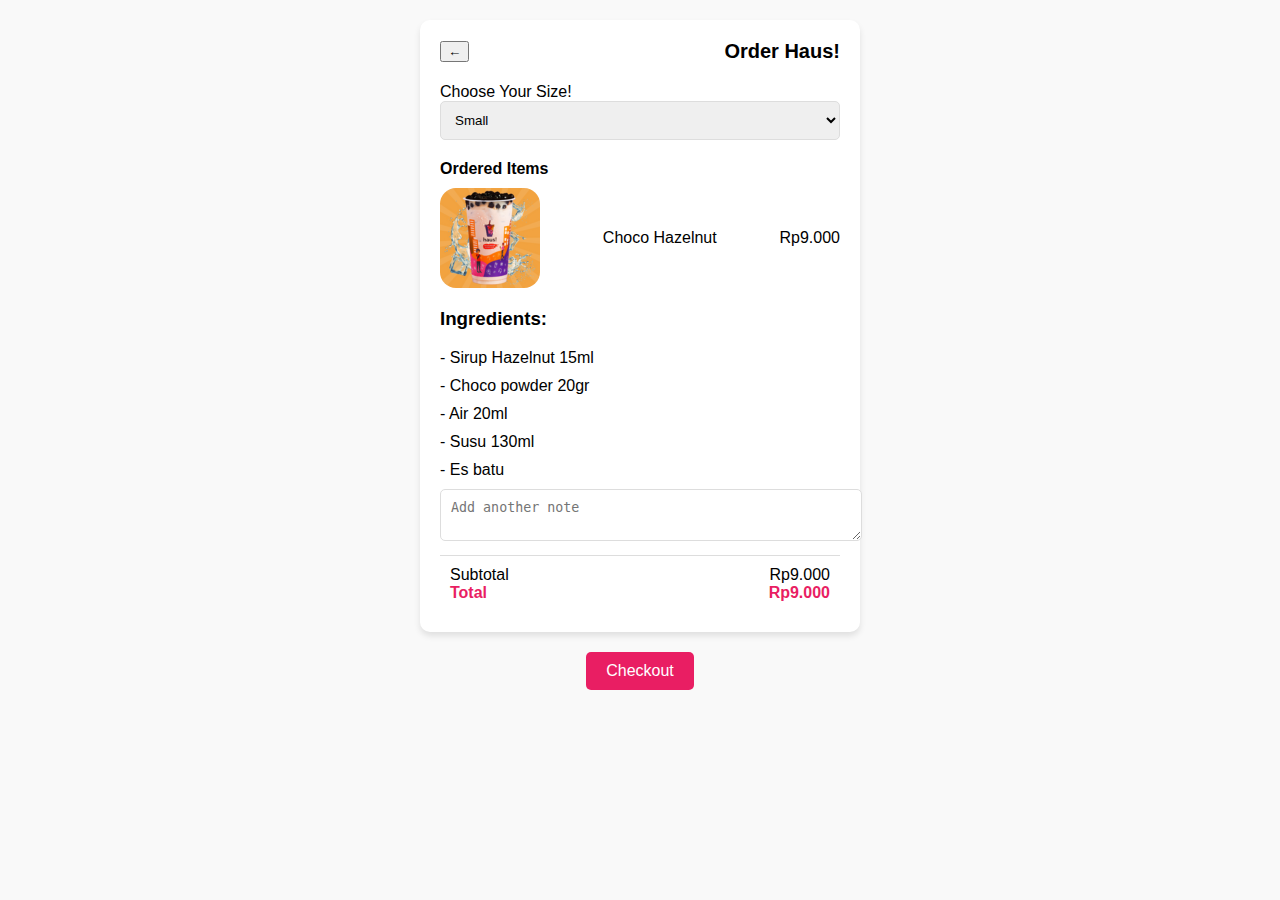
<file: chocohazelnut.html>
<!DOCTYPE html>
<html lang="en">
<head>
    <meta charset="UTF-8">
    <meta name="viewport" content="width=device-width, initial-scale=1.0">
    <title>Order Page</title>
    <style>
        body {
            font-family: Arial, sans-serif;
            margin: 0;
            padding: 0;
            background-color: #f9f9f9;
        }

        .container {
            max-width: 400px;
            margin: 20px auto;
            background: #fff;
            border-radius: 10px;
            box-shadow: 0 4px 6px rgba(0, 0, 0, 0.1);
            padding: 20px;
        }

        .header {
            display: flex;
            align-items: center;
            justify-content: space-between;
            margin-bottom: 20px;
        }

        .header h1 {
            font-size: 20px;
            margin: 0;
        }

        .order-type {
            display: flex;
            flex-direction: column;
            margin-bottom: 20px;
        }

        .order-type select {
            padding: 10px;
            border: 1px solid #ddd;
            border-radius: 5px;
        }

        .related-menu {
            margin-bottom: 20px;
        }

        .related-menu h2 {
            font-size: 16px;
            margin-bottom: 10px;
        }

        .menu-items {
            display: flex;
            gap: 10px;
        }

        .menu-item {
            text-align: center;
            background: #f1f1f1;
            padding: 10px;
            border-radius: 5px;
            width: 45%;
        }

        .menu-item img {
            max-width: 100%;
            border-radius: 5px;
        }

        .menu-item p {
            margin: 5px 0;
        }

        .ordered-items {
            margin-bottom: 20px;
        }

        .ordered-items h2 {
            font-size: 16px;
            margin-bottom: 10px;
        }

        .ordered-item {
            display: flex;
            justify-content: space-between;
            align-items: center;
            margin-bottom: 10px;
        }

        .ordered-items img {
            border-radius: 1rem;
        }

        .payment-details {
            padding: 10px;
            border-top: 1px solid #ddd;
        }

        .payment-details h3 {
            font-size: 16px;
            margin-bottom: 5px;
        }

        .payment-row {
            display: flex;
            justify-content: space-between;
        }

        .total {
            font-weight: bold;
            color: #e91e63;
        }

        .add-note {
            margin-bottom: 10px;
        }

        textarea {
            width: 100%;
            padding: 10px;
            border: 1px solid #ddd;
            border-radius: 5px;
        }

        .ingredients {
            margin-top: 10px;
        }
        .ingredients p {
            margin: 10px 0;
        }
        
    </style>
<!DOCTYPE html>
<html lang="en">
<head>
    <meta charset="UTF-8">
    <meta name="viewport" content="width=device-width, initial-scale=1.0">
    <title>Order HAUS!</title>
</head>
<body>
    <div class="container">
        <div class="header">
            <button onclick="window.location.href='index.html'">&larr;</button>
            <h1>Order Haus!</h1>
        </div>

        <div class="order-type">
            <label for="orderType">Choose Your Size!</label>
            <select id="orderType" onchange="updatePrice()">
                <option value="9000">Small</option>
                <option value="11000">Medium</option>
                <option value="15000">Large</option>
            </select>
        </div>

        <div class="ordered-items">
            <h2>Ordered Items</h2>
            <div class="ordered-item">
                <img src="img/menu/4.100px.png" alt="Ice Cofee">
                <p>Choco Hazelnut</p>
                <span id="itemPrice">Rp9.000</span>
            </div>
        </div>

        <div class="ingredients">
            <h3>Ingredients:</h3>
            <p>- Sirup Hazelnut 15ml</p>
            <p>- Choco powder 20gr</p>
            <p>- Air 20ml</p>
            <p>- Susu 130ml</p>
            <p>- Es batu</p>
        </div>

        <div class="add-note">
            <textarea placeholder="Add another note"></textarea>
        </div>

        <div class="payment-details">
            <div class="payment-row">
                <span>Subtotal</span>
                <span id="subtotal">Rp9.000</span>
            </div>
            <div class="payment-row total">
                <span>Total</span>
                <span id="total">Rp9.000</span>
            </div>
        </div>
    </div>
    <div class="checkout-section" style="text-align: center; margin-top: 20px;">
    <a href="payment.html">
            <button style="
                background-color:#e91e63; 
                color: white; 
                border: none; 
                padding: 10px 20px; 
                font-size: 16px; 
                border-radius: 5px;
                cursor: pointer;">
                Checkout
            </button>
        </a>
</div>

    <script>
        function updatePrice() {
            const orderType = document.getElementById("orderType");
            const selectedPrice = parseInt(orderType.value);

            // Update item price
            document.getElementById("itemPrice").innerText = "Rp" + selectedPrice.toLocaleString();

            // Update subtotal
            document.getElementById("subtotal").innerText = "Rp" + selectedPrice.toLocaleString();

            // Update total price
            document.getElementById("total").innerText = "Rp" + selectedPrice.toLocaleString();
        }
    </script>
</body>
</html>
</file>
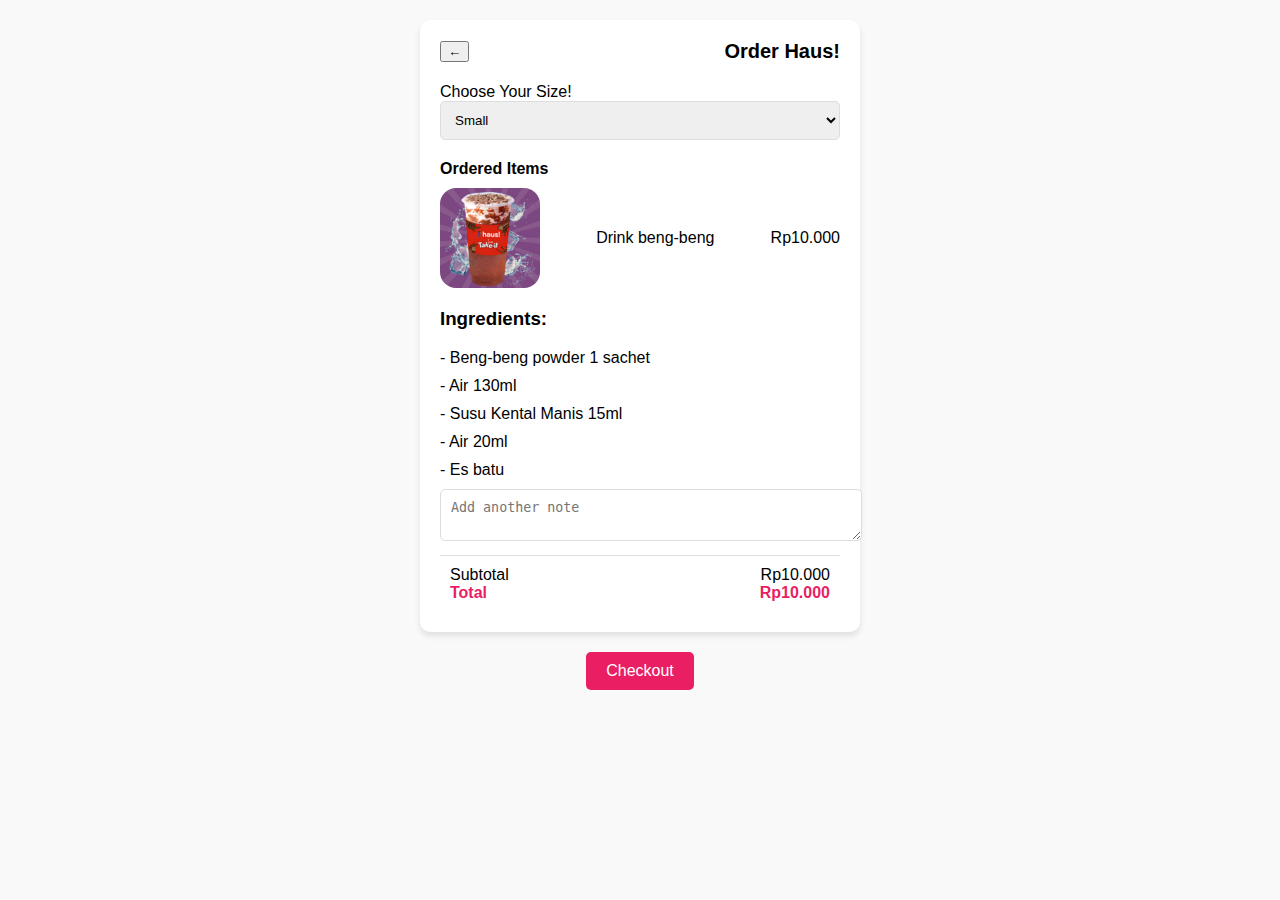
<file: drinkbengbeng.html>
<!DOCTYPE html>
<html lang="en">
<head>
    <meta charset="UTF-8">
    <meta name="viewport" content="width=device-width, initial-scale=1.0">
    <title>Order Page</title>
    <style>
        body {
            font-family: Arial, sans-serif;
            margin: 0;
            padding: 0;
            background-color: #f9f9f9;
        }

        .container {
            max-width: 400px;
            margin: 20px auto;
            background: #fff;
            border-radius: 10px;
            box-shadow: 0 4px 6px rgba(0, 0, 0, 0.1);
            padding: 20px;
        }

        .header {
            display: flex;
            align-items: center;
            justify-content: space-between;
            margin-bottom: 20px;
        }

        .header h1 {
            font-size: 20px;
            margin: 0;
        }

        .order-type {
            display: flex;
            flex-direction: column;
            margin-bottom: 20px;
        }

        .order-type select {
            padding: 10px;
            border: 1px solid #ddd;
            border-radius: 5px;
        }

        .related-menu {
            margin-bottom: 20px;
        }

        .related-menu h2 {
            font-size: 16px;
            margin-bottom: 10px;
        }

        .menu-items {
            display: flex;
            gap: 10px;
        }

        .menu-item {
            text-align: center;
            background: #f1f1f1;
            padding: 10px;
            border-radius: 5px;
            width: 45%;
        }

        .menu-item img {
            max-width: 100%;
            border-radius: 5px;
        }

        .menu-item p {
            margin: 5px 0;
        }

        .ordered-items {
            margin-bottom: 20px;
        }

        .ordered-items h2 {
            font-size: 16px;
            margin-bottom: 10px;
        }

        .ordered-item {
            display: flex;
            justify-content: space-between;
            align-items: center;
            margin-bottom: 10px;
        }

        .ordered-items img {
            border-radius: 1rem;
        }

        .payment-details {
            padding: 10px;
            border-top: 1px solid #ddd;
        }

        .payment-details h3 {
            font-size: 16px;
            margin-bottom: 5px;
        }

        .payment-row {
            display: flex;
            justify-content: space-between;
        }

        .total {
            font-weight: bold;
            color: #e91e63;
        }

        .add-note {
            margin-bottom: 10px;
        }

        textarea {
            width: 100%;
            padding: 10px;
            border: 1px solid #ddd;
            border-radius: 5px;
        }

        .ingredients {
            margin-top: 10px;
        }
        .ingredients p {
            margin: 10px 0;
        }
        
    </style>
<!DOCTYPE html>
<html lang="en">
<head>
    <meta charset="UTF-8">
    <meta name="viewport" content="width=device-width, initial-scale=1.0">
    <title>Order HAUS!</title>
</head>
<body>
    <div class="container">
        <div class="header">
            <button onclick="window.location.href='index.html'">&larr;</button>
            <h1>Order Haus!</h1>
        </div>

        <div class="order-type">
            <label for="orderType">Choose Your Size!</label>
            <select id="orderType" onchange="updatePrice()">
                <option value="10000">Small</option>
                <option value="12000">Medium</option>
                <option value="16000">Large</option>
            </select>
        </div>

        <div class="ordered-items">
            <h2>Ordered Items</h2>
            <div class="ordered-item">
                <img src="img/menu/2.100px.png" alt="Ice Cofee">
                <p>Drink beng-beng</p>
                <span id="itemPrice">Rp10.000</span>
            </div>
        </div>

        <div class="ingredients">
            <h3>Ingredients:</h3>
            <p>- Beng-beng powder 1 sachet</p>
            <p>- Air 130ml</p>
            <p>- Susu Kental Manis 15ml</p>
            <p>- Air 20ml</p>
            <p>- Es batu</p>
        </div>

        <div class="add-note">
            <textarea placeholder="Add another note"></textarea>
        </div>

        <div class="payment-details">
            <div class="payment-row">
                <span>Subtotal</span>
                <span id="subtotal">Rp10.000</span>
            </div>
            <div class="payment-row total">
                <span>Total</span>
                <span id="total">Rp10.000</span>
            </div>
        </div>
    </div>
    <div class="checkout-section" style="text-align: center; margin-top: 20px;">
    <a href="payment.html">
            <button style="
                background-color:#e91e63; 
                color: white; 
                border: none; 
                padding: 10px 20px; 
                font-size: 16px; 
                border-radius: 5px;
                cursor: pointer;">
                Checkout
            </button>
        </a>
</div>

    <script>
        function updatePrice() {
            const orderType = document.getElementById("orderType");
            const selectedPrice = parseInt(orderType.value);

            // Update item price
            document.getElementById("itemPrice").innerText = "Rp" + selectedPrice.toLocaleString();

            // Update subtotal
            document.getElementById("subtotal").innerText = "Rp" + selectedPrice.toLocaleString();

            // Update total price
            document.getElementById("total").innerText = "Rp" + selectedPrice.toLocaleString();
        }
    </script>
</body>
</html>
</file>
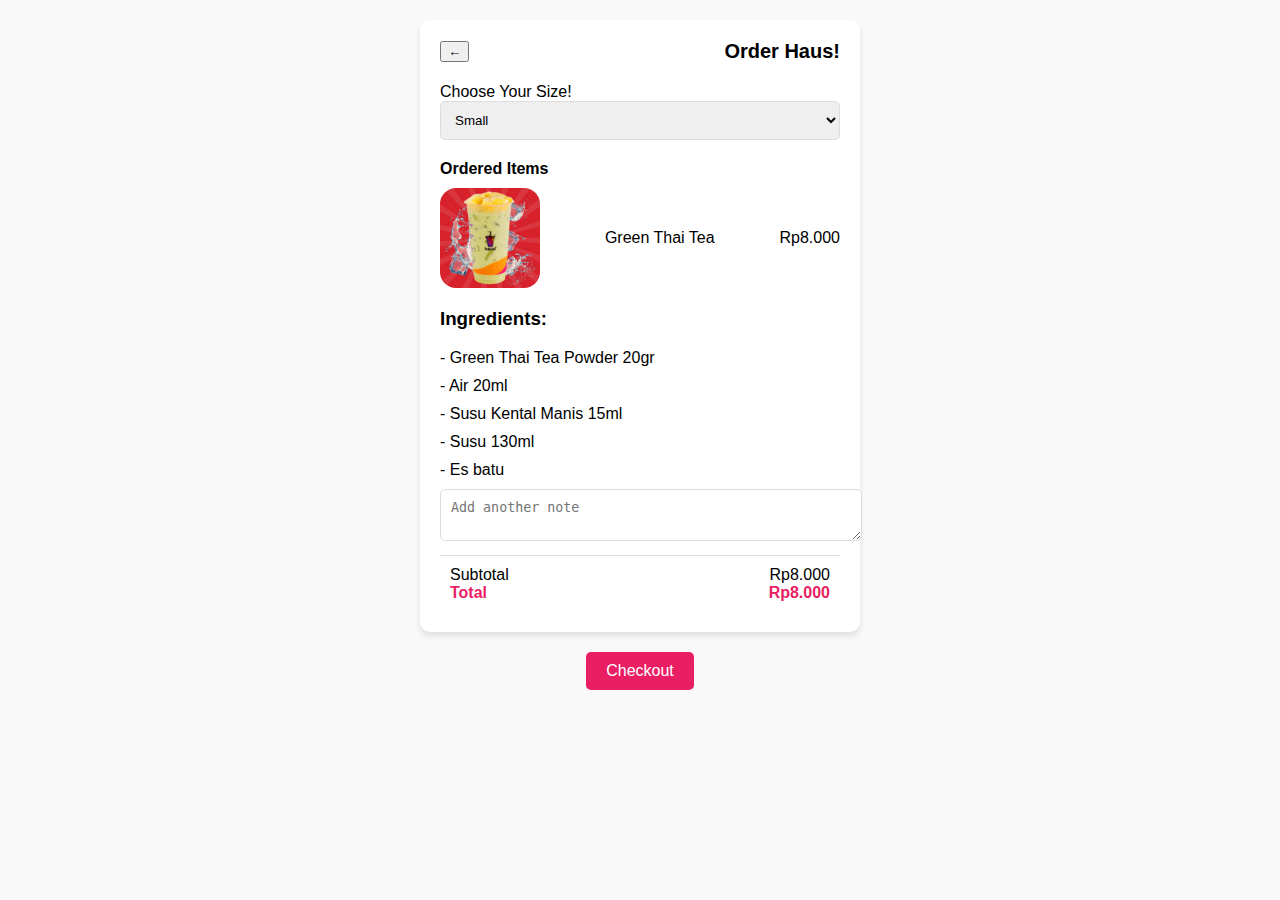
<file: greenthea.html>
<!DOCTYPE html>
<html lang="en">
<head>
    <meta charset="UTF-8">
    <meta name="viewport" content="width=device-width, initial-scale=1.0">
    <title>Order Page</title>
    <style>
        body {
            font-family: Arial, sans-serif;
            margin: 0;
            padding: 0;
            background-color: #f9f9f9;
        }

        .container {
            max-width: 400px;
            margin: 20px auto;
            background: #fff;
            border-radius: 10px;
            box-shadow: 0 4px 6px rgba(0, 0, 0, 0.1);
            padding: 20px;
        }

        .header {
            display: flex;
            align-items: center;
            justify-content: space-between;
            margin-bottom: 20px;
        }

        .header h1 {
            font-size: 20px;
            margin: 0;
        }

        .order-type {
            display: flex;
            flex-direction: column;
            margin-bottom: 20px;
        }

        .order-type select {
            padding: 10px;
            border: 1px solid #ddd;
            border-radius: 5px;
        }

        .related-menu {
            margin-bottom: 20px;
        }

        .related-menu h2 {
            font-size: 16px;
            margin-bottom: 10px;
        }

        .menu-items {
            display: flex;
            gap: 10px;
        }

        .menu-item {
            text-align: center;
            background: #f1f1f1;
            padding: 10px;
            border-radius: 5px;
            width: 45%;
        }

        .menu-item img {
            max-width: 100%;
            border-radius: 5px;
        }

        .menu-item p {
            margin: 5px 0;
        }

        .ordered-items {
            margin-bottom: 20px;
        }

        .ordered-items h2 {
            font-size: 16px;
            margin-bottom: 10px;
        }

        .ordered-item {
            display: flex;
            justify-content: space-between;
            align-items: center;
            margin-bottom: 10px;
        }

        .ordered-items img {
            border-radius: 1rem;
        }

        .payment-details {
            padding: 10px;
            border-top: 1px solid #ddd;
        }

        .payment-details h3 {
            font-size: 16px;
            margin-bottom: 5px;
        }

        .payment-row {
            display: flex;
            justify-content: space-between;
        }

        .total {
            font-weight: bold;
            color: #e91e63;
        }

        .add-note {
            margin-bottom: 10px;
        }

        textarea {
            width: 100%;
            padding: 10px;
            border: 1px solid #ddd;
            border-radius: 5px;
        }

        .ingredients {
            margin-top: 10px;
        }
        .ingredients p {
            margin: 10px 0;
        }
        
    </style>
<!DOCTYPE html>
<html lang="en">
<head>
    <meta charset="UTF-8">
    <meta name="viewport" content="width=device-width, initial-scale=1.0">
    <title>Order HAUS!</title>
</head>
<body>
    <div class="container">
        <div class="header">
            <button onclick="window.location.href='index.html'">&larr;</button>
            <h1>Order Haus!</h1>
        </div>

        <div class="order-type">
            <label for="orderType">Choose Your Size!</label>
            <select id="orderType" onchange="updatePrice()">
                <option value="8000">Small</option>
                <option value="10000">Medium</option>
                <option value="15000">Large</option>
            </select>
        </div>

        <div class="ordered-items">
            <h2>Ordered Items</h2>
            <div class="ordered-item">
                <img src="img/menu/3.100px.png" alt="Ice Cofee">
                <p>Green Thai Tea</p>
                <span id="itemPrice">Rp8.000</span>
            </div>
        </div>

        <div class="ingredients">
            <h3>Ingredients:</h3>
            <p>- Green Thai Tea Powder 20gr</p>
            <p>- Air 20ml</p>
            <p>- Susu Kental Manis 15ml</p>
            <p>- Susu 130ml</p>
            <p>- Es batu</p>
        </div>

        <div class="add-note">
            <textarea placeholder="Add another note"></textarea>
        </div>

        <div class="payment-details">
            <div class="payment-row">
                <span>Subtotal</span>
                <span id="subtotal">Rp8.000</span>
            </div>
            <div class="payment-row total">
                <span>Total</span>
                <span id="total">Rp8.000</span>
            </div>
        </div>
    </div>
    <div class="checkout-section" style="text-align: center; margin-top: 20px;">
    <a href="payment.html">
            <button style="
                background-color:#e91e63; 
                color: white; 
                border: none; 
                padding: 10px 20px; 
                font-size: 16px; 
                border-radius: 5px;
                cursor: pointer;">
                Checkout
            </button>
        </a>
</div>

    <script>
        function updatePrice() {
            const orderType = document.getElementById("orderType");
            const selectedPrice = parseInt(orderType.value);

            // Update item price
            document.getElementById("itemPrice").innerText = "Rp" + selectedPrice.toLocaleString();

            // Update subtotal
            document.getElementById("subtotal").innerText = "Rp" + selectedPrice.toLocaleString();

            // Update total price
            document.getElementById("total").innerText = "Rp" + selectedPrice.toLocaleString();
        }
    </script>
</body>
</html>
</file>
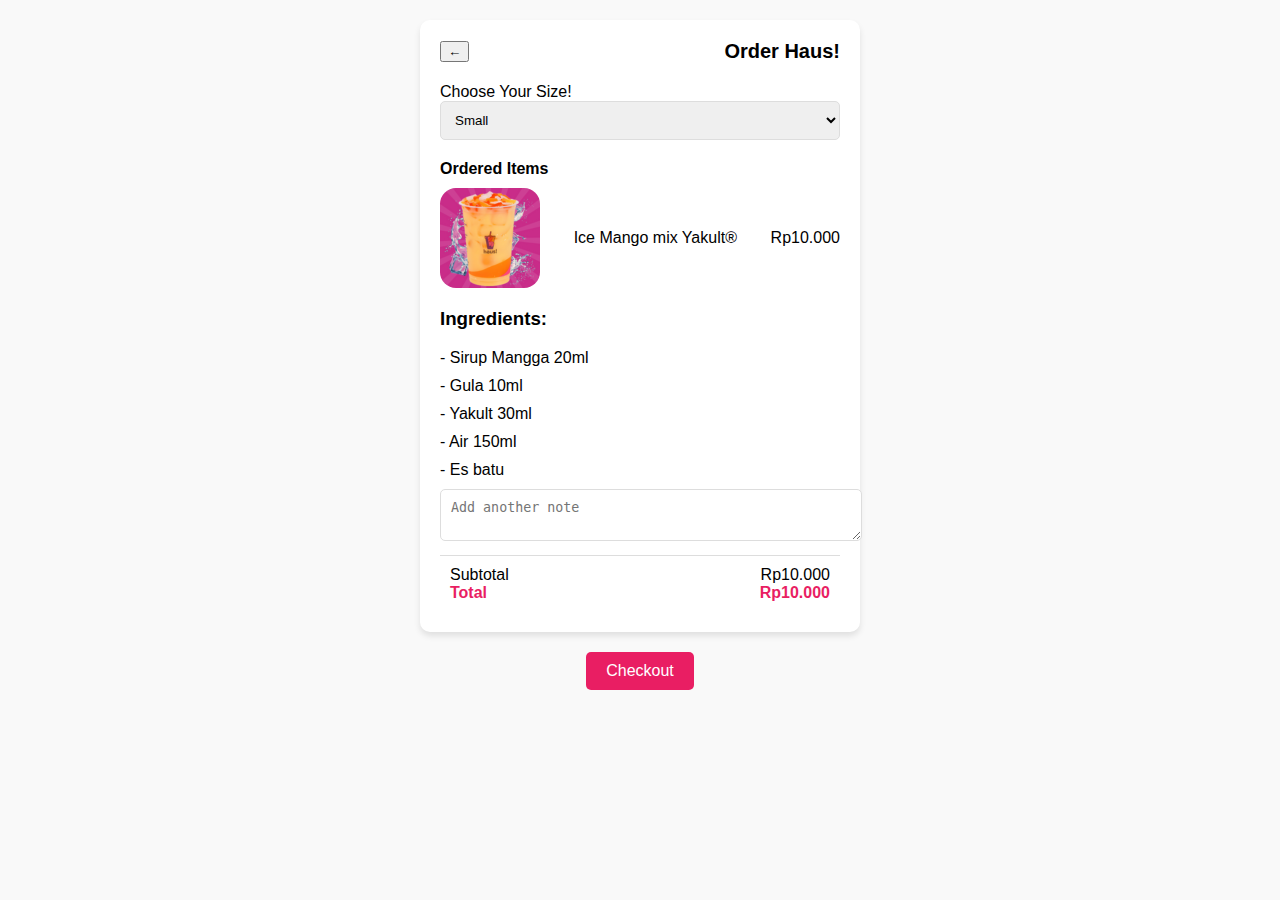
<file: icemango.html>
<!DOCTYPE html>
<html lang="en">
<head>
    <meta charset="UTF-8">
    <meta name="viewport" content="width=device-width, initial-scale=1.0">
    <title>Order Page</title>
    <style>
        body {
            font-family: Arial, sans-serif;
            margin: 0;
            padding: 0;
            background-color: #f9f9f9;
        }

        .container {
            max-width: 400px;
            margin: 20px auto;
            background: #fff;
            border-radius: 10px;
            box-shadow: 0 4px 6px rgba(0, 0, 0, 0.1);
            padding: 20px;
        }

        .header {
            display: flex;
            align-items: center;
            justify-content: space-between;
            margin-bottom: 20px;
        }

        .header h1 {
            font-size: 20px;
            margin: 0;
        }

        .order-type {
            display: flex;
            flex-direction: column;
            margin-bottom: 20px;
        }

        .order-type select {
            padding: 10px;
            border: 1px solid #ddd;
            border-radius: 5px;
        }

        .related-menu {
            margin-bottom: 20px;
        }

        .related-menu h2 {
            font-size: 16px;
            margin-bottom: 10px;
        }

        .menu-items {
            display: flex;
            gap: 10px;
        }

        .menu-item {
            text-align: center;
            background: #f1f1f1;
            padding: 10px;
            border-radius: 5px;
            width: 45%;
        }

        .menu-item img {
            max-width: 100%;
            border-radius: 5px;
        }

        .menu-item p {
            margin: 5px 0;
        }

        .ordered-items {
            margin-bottom: 20px;
        }

        .ordered-items h2 {
            font-size: 16px;
            margin-bottom: 10px;
        }

        .ordered-item {
            display: flex;
            justify-content: space-between;
            align-items: center;
            margin-bottom: 10px;
        }

        .ordered-items img {
            border-radius: 1rem;
        }

        .payment-details {
            padding: 10px;
            border-top: 1px solid #ddd;
        }

        .payment-details h3 {
            font-size: 16px;
            margin-bottom: 5px;
        }

        .payment-row {
            display: flex;
            justify-content: space-between;
        }

        .total {
            font-weight: bold;
            color: #e91e63;
        }

        .add-note {
            margin-bottom: 10px;
        }

        textarea {
            width: 100%;
            padding: 10px;
            border: 1px solid #ddd;
            border-radius: 5px;
        }

        .ingredients {
            margin-top: 10px;
        }
        .ingredients p {
            margin: 10px 0;
        }
        
    </style>
<!DOCTYPE html>
<html lang="en">
<head>
    <meta charset="UTF-8">
    <meta name="viewport" content="width=device-width, initial-scale=1.0">
    <title>Order HAUS!</title>
</head>
<body>
    <div class="container">
        <div class="header">
            <button onclick="window.location.href='index.html'">&larr;</button>
            <h1>Order Haus!</h1>
        </div>

        <div class="order-type">
            <label for="orderType">Choose Your Size!</label>
            <select id="orderType" onchange="updatePrice()">
                <option value="10000">Small</option>
                <option value="12000">Medium</option>
                <option value="15000">Large</option>
            </select>
        </div>

        <div class="ordered-items">
            <h2>Ordered Items</h2>
            <div class="ordered-item">
                <img src="img/menu/1.100px.png" alt="Ice Cofee">
                <p>Ice Mango mix Yakult®</p>
                <span id="itemPrice">Rp10.000</span>
            </div>
        </div>

        <div class="ingredients">
            <h3>Ingredients:</h3>
            <p>- Sirup Mangga 20ml</p>
            <p>- Gula 10ml</p>
            <p>- Yakult 30ml</p>
            <p>- Air 150ml</p>
            <p>- Es batu</p>
        </div>

        <div class="add-note">
            <textarea placeholder="Add another note"></textarea>
        </div>

        <div class="payment-details">
            <div class="payment-row">
                <span>Subtotal</span>
                <span id="subtotal">Rp10.000</span>
            </div>
            <div class="payment-row total">
                <span>Total</span>
                <span id="total">Rp10.000</span>
            </div>
        </div>
    </div>
    <div class="checkout-section" style="text-align: center; margin-top: 20px;">
    <a href="payment.html">
            <button style="
                background-color:#e91e63; 
                color: white; 
                border: none; 
                padding: 10px 20px; 
                font-size: 16px; 
                border-radius: 5px;
                cursor: pointer;">
                Checkout
            </button>
        </a>
</div>

    <script>
        function updatePrice() {
            const orderType = document.getElementById("orderType");
            const selectedPrice = parseInt(orderType.value);

            // Update item price
            document.getElementById("itemPrice").innerText = "Rp" + selectedPrice.toLocaleString();

            // Update subtotal
            document.getElementById("subtotal").innerText = "Rp" + selectedPrice.toLocaleString();

            // Update total price
            document.getElementById("total").innerText = "Rp" + selectedPrice.toLocaleString();
        }
    </script>
</body>
</html>
</file>
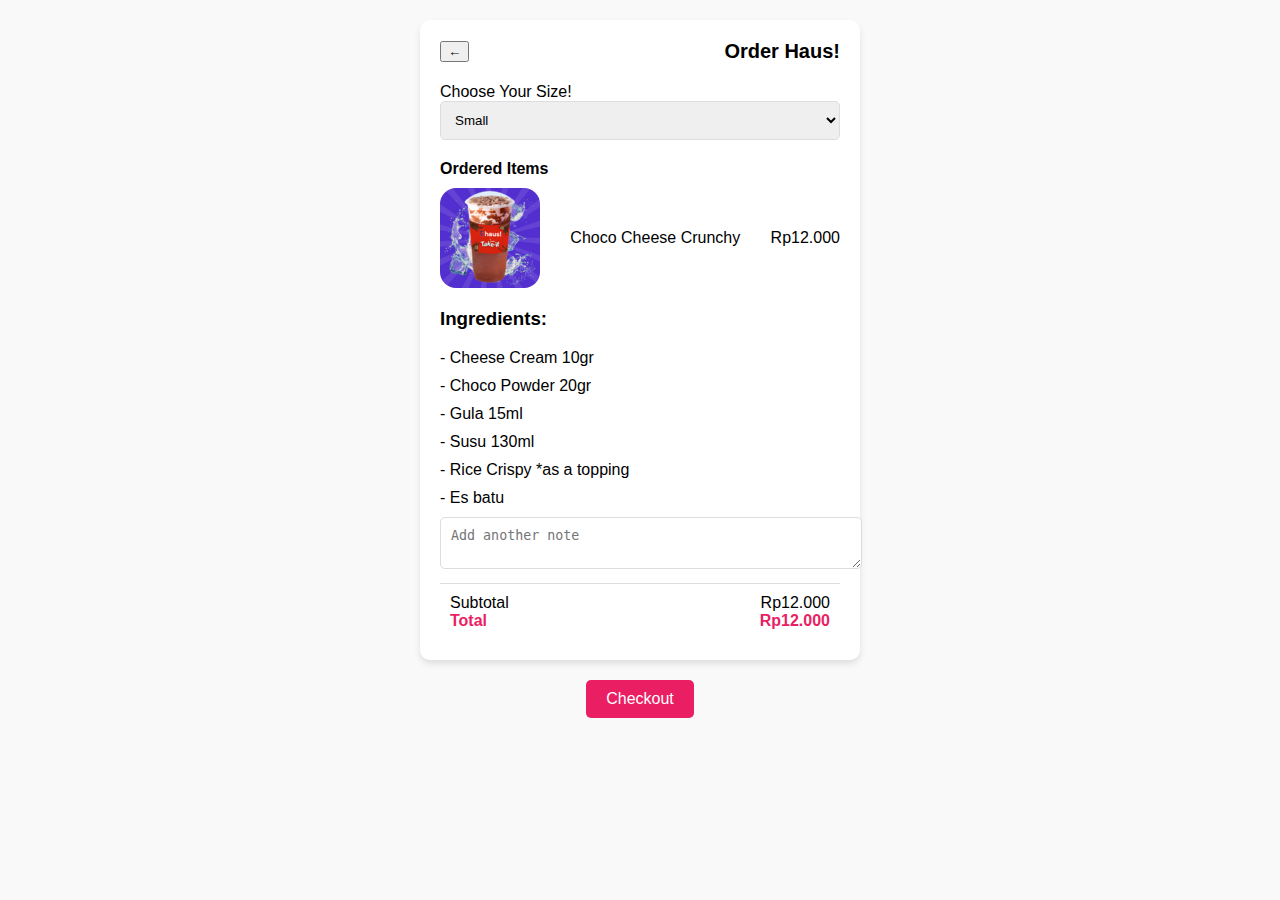
<file: mangocheese.html>
<!DOCTYPE html>
<html lang="en">
<head>
    <meta charset="UTF-8">
    <meta name="viewport" content="width=device-width, initial-scale=1.0">
    <title>Order Page</title>
    <style>
        body {
            font-family: Arial, sans-serif;
            margin: 0;
            padding: 0;
            background-color: #f9f9f9;
        }

        .container {
            max-width: 400px;
            margin: 20px auto;
            background: #fff;
            border-radius: 10px;
            box-shadow: 0 4px 6px rgba(0, 0, 0, 0.1);
            padding: 20px;
        }

        .header {
            display: flex;
            align-items: center;
            justify-content: space-between;
            margin-bottom: 20px;
        }

        .header h1 {
            font-size: 20px;
            margin: 0;
        }

        .order-type {
            display: flex;
            flex-direction: column;
            margin-bottom: 20px;
        }

        .order-type select {
            padding: 10px;
            border: 1px solid #ddd;
            border-radius: 5px;
        }

        .related-menu {
            margin-bottom: 20px;
        }

        .related-menu h2 {
            font-size: 16px;
            margin-bottom: 10px;
        }

        .menu-items {
            display: flex;
            gap: 10px;
        }

        .menu-item {
            text-align: center;
            background: #f1f1f1;
            padding: 10px;
            border-radius: 5px;
            width: 45%;
        }

        .menu-item img {
            max-width: 100%;
            border-radius: 5px;
        }

        .menu-item p {
            margin: 5px 0;
        }

        .ordered-items {
            margin-bottom: 20px;
        }

        .ordered-items h2 {
            font-size: 16px;
            margin-bottom: 10px;
        }

        .ordered-item {
            display: flex;
            justify-content: space-between;
            align-items: center;
            margin-bottom: 10px;
        }

        .ordered-items img {
            border-radius: 1rem;
        }

        .payment-details {
            padding: 10px;
            border-top: 1px solid #ddd;
        }

        .payment-details h3 {
            font-size: 16px;
            margin-bottom: 5px;
        }

        .payment-row {
            display: flex;
            justify-content: space-between;
        }

        .total {
            font-weight: bold;
            color: #e91e63;
        }

        .add-note {
            margin-bottom: 10px;
        }

        textarea {
            width: 100%;
            padding: 10px;
            border: 1px solid #ddd;
            border-radius: 5px;
        }

        .ingredients {
            margin-top: 10px;
        }
        .ingredients p {
            margin: 10px 0;
        }
        
    </style>
<!DOCTYPE html>
<html lang="en">
<head>
    <meta charset="UTF-8">
    <meta name="viewport" content="width=device-width, initial-scale=1.0">
    <title>Order HAUS!</title>
</head>
<body>
    <div class="container">
        <div class="header">
            <button onclick="window.location.href='index.html'">&larr;</button>
            <h1>Order Haus!</h1>
        </div>

        <div class="order-type">
            <label for="orderType">Choose Your Size!</label>
            <select id="orderType" onchange="updatePrice()">
                <option value="12000">Small</option>
                <option value="14000">Medium</option>
                <option value="16000">Large</option>
            </select>
        </div>

        <div class="ordered-items">
            <h2>Ordered Items</h2>
            <div class="ordered-item">
                <img src="img/menu/6.100px.png" alt="Ice Cofee">
                <p>Choco Cheese Crunchy</p>
                <span id="itemPrice">Rp12.000</span>
            </div>
        </div>
        <div class="ingredients">
            <h3>Ingredients:</h3>
            <p>- Cheese Cream 10gr</p>
            <p>- Choco Powder 20gr</p>
            <p>- Gula 15ml</p>
            <p>- Susu 130ml</p>
            <p>- Rice Crispy *as a topping</p>
            <p>- Es batu</p>
        </div>

        <div class="add-note">
            <textarea placeholder="Add another note"></textarea>
        </div>
        <div class="payment-details">
            <div class="payment-row">
                <span>Subtotal</span>
                <span id="subtotal">Rp12.000</span>
            </div>
            <div class="payment-row total">
                <span>Total</span>
                <span id="total">Rp12.000</span>
            </div>
        </div>
    </div>
    <div class="checkout-section" style="text-align: center; margin-top: 20px;">
        <a href="payment.html">
            <button style="
                background-color:#e91e63; 
                color: white; 
                border: none; 
                padding: 10px 20px; 
                font-size: 16px; 
                border-radius: 5px;
                cursor: pointer;">
                Checkout
            </button>
        </a>
</div>

    <script>
        function updatePrice() {
            const orderType = document.getElementById("orderType");
            const selectedPrice = parseInt(orderType.value);

            // Update item price
            document.getElementById("itemPrice").innerText = "Rp" + selectedPrice.toLocaleString();

            // Update subtotal
            document.getElementById("subtotal").innerText = "Rp" + selectedPrice.toLocaleString();

            // Update total price
            document.getElementById("total").innerText = "Rp" + selectedPrice.toLocaleString();
        }
    </script>
</body>
</html>
</file>
